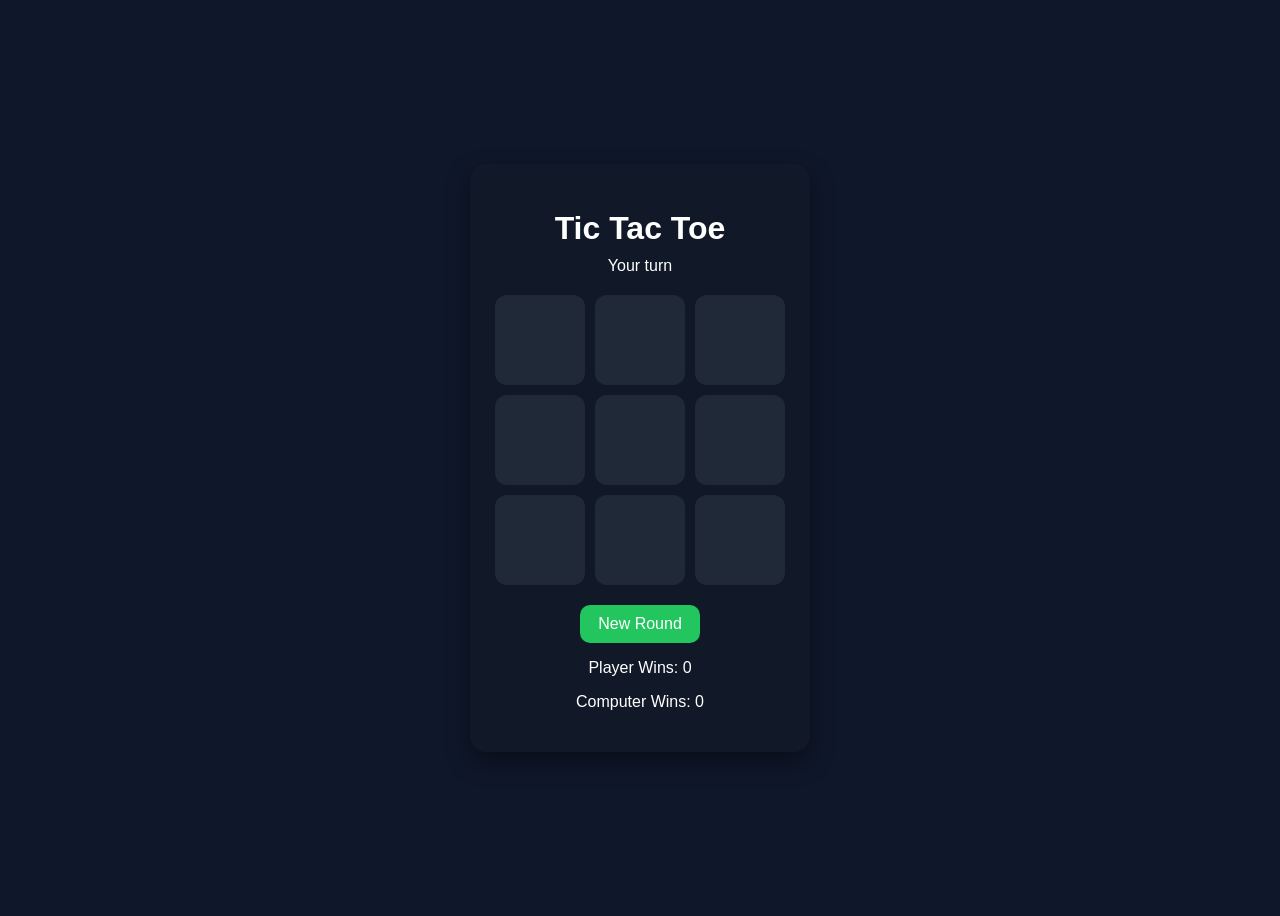
<file: game.html>
<!DOCTYPE html>
<html lang="en">
<head>
<meta charset="UTF-8" />
<meta name="viewport" content="width=device-width, initial-scale=1.0" />
<title>Tic Tac Toe vs Computer</title>
<style>
  body {
    font-family: Arial, Helvetica, sans-serif;
    background: #0f172a;
    color: white;
    display: flex;
    justify-content: center;
    align-items: center;
    height: 100vh;
  }
  .game {
    text-align: center;
    background: #111827;
    padding: 25px;
    border-radius: 16px;
    box-shadow: 0 10px 25px rgba(0,0,0,.4);
    position: relative;
  }
  h1 { margin-bottom: 10px; }
  .board {
    display: grid;
    grid-template-columns: repeat(3, 90px);
    gap: 10px;
    margin: 20px auto;
  }
  .cell {
    width: 90px;
    height: 90px;
    font-size: 2.5rem;
    background: #1f2937;
    border-radius: 12px;
    display: flex;
    justify-content: center;
    align-items: center;
    cursor: pointer;
  }
  .cell:hover { background: #374151; }
  button {
    padding: 10px 18px;
    border-radius: 10px;
    border: none;
    font-size: 1rem;
    cursor: pointer;
    background: #22c55e;
    color: white;
  }
  .score { margin-top: 15px; }

  /* End game popup */
  .overlay {
    position: absolute;
    inset: 0;
    background: rgba(0,0,0,.75);
    display: none;
    justify-content: center;
    align-items: center;
    border-radius: 16px;
  }
  .popup {
    background: #1f2937;
    padding: 25px 35px;
    border-radius: 16px;
    box-shadow: 0 10px 30px rgba(0,0,0,.5);
  }
</style>
</head>
<body>
  <div class="game">
    <h1>Tic Tac Toe</h1>
    <div id="status">Your turn</div>
    <div class="board" id="board"></div>
    <button onclick="resetGame()">New Round</button>
    <div class="score">
      <p>Player Wins: <span id="playerWins">0</span></p>
      <p>Computer Wins: <span id="computerWins">0</span></p>
    </div>

    <div class="overlay" id="overlay">
      <div class="popup">
        <h2 id="resultText"></h2>
        <button onclick="resetGame()">Play Again</button>
      </div>
    </div>
  </div>

<script>
window.onload = function() {
const boardEl = document.getElementById('board');
const statusEl = document.getElementById('status');
const playerWinsEl = document.getElementById('playerWins');
const computerWinsEl = document.getElementById('computerWins');
const overlay = document.getElementById('overlay');
const resultText = document.getElementById('resultText');

let board = Array(9).fill("");
let gameOver = false;

let playerWins = Number(localStorage.getItem('playerWins')) || 0;
let computerWins = Number(localStorage.getItem('computerWins')) || 0;
updateScore();

function createBoard() {
  boardEl.innerHTML = '';
  board.forEach((cell, i) => {
    const div = document.createElement('div');
    div.classList.add('cell');
    div.textContent = cell;
    div.onclick = () => playerMove(i);
    boardEl.appendChild(div);
  });
}
createBoard();

function playerMove(i) {
  if (board[i] || gameOver) return;
  board[i] = 'X';
  createBoard();
  if (checkWinner('X')) return endGame('You Win!', 'player');
  if (board.every(c => c)) return endGame("It's a Tie!");
  statusEl.textContent = "Computer thinking...";
  setTimeout(computerMove, 500);
}

function computerMove() {
  let empty = board.map((v,i)=>v===""?i:null).filter(v=>v!==null);
  let move = empty[Math.floor(Math.random()*empty.length)];
  board[move] = 'O';
  createBoard();
  if (checkWinner('O')) return endGame('You Lose!', 'computer');
  if (board.every(c => c)) return endGame("It's a Tie!");
  statusEl.textContent = "Your turn";
}

function checkWinner(p) {
  const wins = [
    [0,1,2],[3,4,5],[6,7,8],
    [0,3,6],[1,4,7],[2,5,8],
    [0,4,8],[2,4,6]
  ];
  return wins.some(c => c.every(i => board[i] === p));
}

function endGame(msg, winner) {
  gameOver = true;
  resultText.textContent = msg;
  overlay.style.display = 'flex';
  statusEl.textContent = msg;

  if (winner === 'player') playerWins++;
  if (winner === 'computer') computerWins++;
  localStorage.setItem('playerWins', playerWins);
  localStorage.setItem('computerWins', computerWins);
  updateScore();
}

function resetGame() {
  board = Array(9).fill("");
  gameOver = false;
  overlay.style.display = 'none';
  statusEl.textContent = "Your turn";
  createBoard();
}

function updateScore() {
  playerWinsEl.textContent = playerWins;
  computerWinsEl.textContent = computerWins;
}

// expose resetGame so button can call it
window.resetGame = resetGame;
}
</script>
</body>
</html>
</file>
